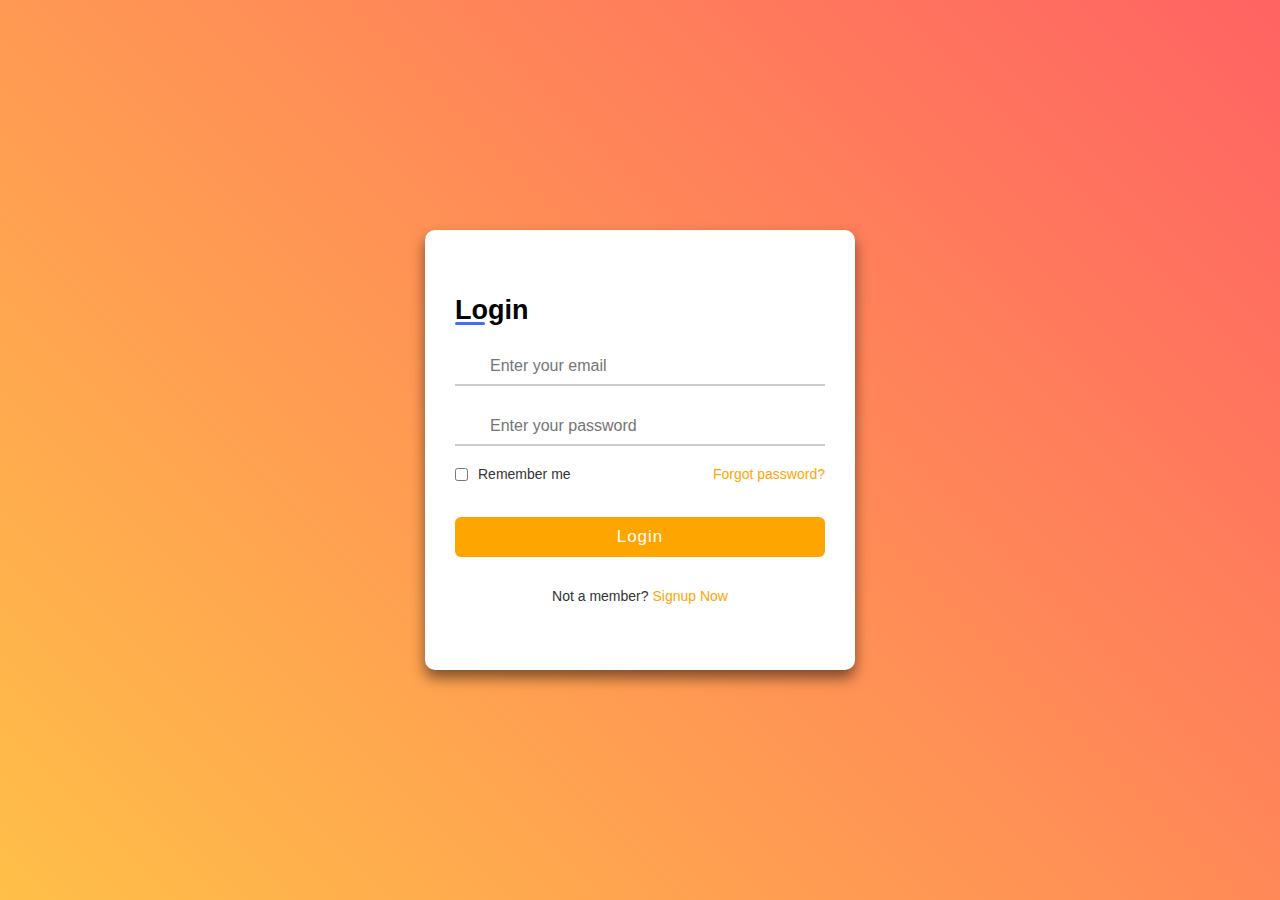
<file: html/MyAccount.html>
<!DOCTYPE html>
<html lang="en">
<head>
    <meta charset="UTF-8">
    <meta name="viewport" content="width=device-width, initial-scale=1.0">
    <link rel="stylesheet" href="https://unicons.iconscout.com/release/v4.0.0/css/line.css" />
    <link rel="stylesheet" href="../css/myAccount.css">
    <link rel="stylesheet" href="../css/all.min.css">
    <title>My Account</title>
</head>
<body>
     <div class="container">
      <div class="forms">
        <div class="form login">
          <span class="title">Login</span>
          <form action="#">
            <div class="input-field">
              <input type="text" placeholder="Enter your email" required />
              <i class="uil uil-envelope icon"></i>
            </div>
            <div class="input-field">
              <input type="password" class="password" placeholder="Enter your password" required />
              <i class="uil uil-lock icon"></i>
              <i class="uil uil-eye-slash showHidePw"></i>
            </div>
            <div class="checkbox-text">
              <div class="checkbox-content">
                <input type="checkbox" id="logCheck" />
                <label for="logCheck" class="text">Remember me</label>
              </div>
              <a href="#" class="text">Forgot password?</a>
            </div>
            <div class="input-field button">
              <input type="button" value="Login" />
            </div>
          </form>
          <div class="login-signup">
            <span class="text"
              >Not a member?
              <a href="#" class="text signup-link">Signup Now</a>
            </span>
          </div>
        </div>
        <!-- Registration Form -->
        <div class="form signup">
          <span class="title">Registration</span>
          <form action="#">
            <div class="input-field">
              <input type="text" placeholder="Enter your name" required />
              <i class="uil uil-user"></i>
            </div>
            <div class="input-field">
              <input type="tel" placeholder="Enter your Phone Number" required />
              <i class="uil uil-envelope icon"></i>
            </div>
            <div class="input-field">
              <input type="date"required />
              <i class="uil uil-envelope icon"></i>
            </div>
            <div class="input-field">
              <input type="text" placeholder="Enter your Nationality" required/>
              <i class="uil uil-envelope icon"></i>
            </div>
            <div class="input-field">
              <input type="password" class="password" placeholder="Create a password" required />
              <i class="uil uil-lock icon"></i>
            </div>
            <div class="input-field">
              <input type="password" class="password" placeholder="Confirm a password" required />
              <i class="uil uil-lock icon"></i>
              <i class="uil uil-eye-slash showHidePw"></i>
            </div>
            <div class="checkbox-text">
              <div class="checkbox-content">
                <input type="checkbox" id="termCon" />
                <label for="termCon" class="text">I accepted all terms and conditions</label>
              </div>
            </div>
            <div class="input-field button">
              <input type="button" value="Signup" />
            </div>
          </form>
          <div class="login-signup">
            <span class="text"
              >Already a member?
              <a href="#" class="text login-link">Login Now</a>
            </span>
          </div>
        </div>
      </div>
    </div>

    <script src="../js/all.min.js"></script>
    <script src="../js/Loginjs.js"></script>
</body>
</html>
</file>
<file: css/myAccount.css>
*{
    margin: 0;
    padding: 0;
    box-sizing: border-box;
    scroll-behavior: smooth;
}
@import url('https://fonts.googleapis.com/css2?family=Poppins:wght@300;400;500;600;700&display=swap');
* {
    margin: 0;
    padding: 0;
    box-sizing: border-box;
    font-family: 'Poppins', sans-serif;
}
body {
    height: 100vh;
    display: flex;
    align-items: center;
    justify-content: center;
    background: linear-gradient(45deg,rgb(255, 191, 72),rgb(255, 99, 99));
}
.container {
    position: relative;
    max-width: 430px;
    width: 100%;
    background: #fff;
    border-radius: 10px;
    box-shadow: 0 8px 14px rgba(0, 0, 0, 0.5);
    overflow: hidden;
    margin: 0 20px;
}
.container .forms {
    display: flex;
    align-items: center;
    height: 440px;
    width: 200%;
    transition: height 0.2s ease;
}
.container .form {
    width: 50%;
    padding: 30px;
    background-color: #fff;
    transition: margin-left 0.18s ease;
}
.container.active .login {
    margin-left: -50%;
    opacity: 0;
    transition: margin-left 0.18s ease, opacity 0.15s ease;
}
.container .signup {
    opacity: 0;
    transition: opacity 0.09s ease;
}
.container.active .signup {
    opacity: 1;
    transition: opacity 0.2s ease;
}
.container.active .forms {
    height: 600px;
}
.container .form .title {
    position: relative;
    font-size: 27px;
    font-weight: 600;
}
.form .title::before {
    content: '';
    position: absolute;
    left: 0;
    bottom: 0;
    height: 3px;
    width: 30px;
    background-color: #4070f4;
    border-radius: 25px;
}
.form .input-field {
    position: relative;
    height: 40px;
    width: 100%;
    margin-top: 20px;
}
.input-field input {
    position: absolute;
    height: 100%;
    width: 100%;
    padding: 0 35px;
    border: none;
    outline: none;
    font-size: 16px;
    border-bottom: 2px solid #ccc;
    border-top: 2px solid transparent;
    transition: all 0.2s ease;
}
.input-field input:is(:focus, :valid) {
    border-bottom: 2px solid #ccc;
}
.input-field i {
    position: absolute;
    top: 50%;
    transform: translateY(-50%);
    color: #999;
    font-size: 23px;
    transition: all 0.2s ease;
}
.input-field input:is(:focus, :valid)~i {
    color: #7782a0;
}
.input-field i.icon {
    left: 0;
}
.input-field i.showHidePw {
    right: 0;
    cursor: pointer;
    padding: 10px;
}
.form .checkbox-text {
    display: flex;
    align-items: center;
    justify-content: space-between;
    margin-top: 20px;
}
.checkbox-text .checkbox-content {
    display: flex;
    align-items: center;
}
.checkbox-content input {
    margin-right: 10px;
    accent-color: #7782a0/*#4070f4*/;
}
.form .text {
    color: #333;
    font-size: 14px;
}
.form a.text {
    color: orange;
    text-decoration: none;
}
.form a:hover {
    text-decoration: underline;
}
.form .button {
    margin-top: 35px;
}
.form .button input {
    border: none;
    color: #fff;
    font-size: 17px;
    font-weight: 500;
    letter-spacing: 1px;
    border-radius: 6px;
    background-color: orange;
    cursor: pointer;
    transition: all 0.3s ease;
}
.button input:hover {
    background-color:red;
}
.form .login-signup {
    margin-top: 30px;
    text-align: center;
}
</file>
